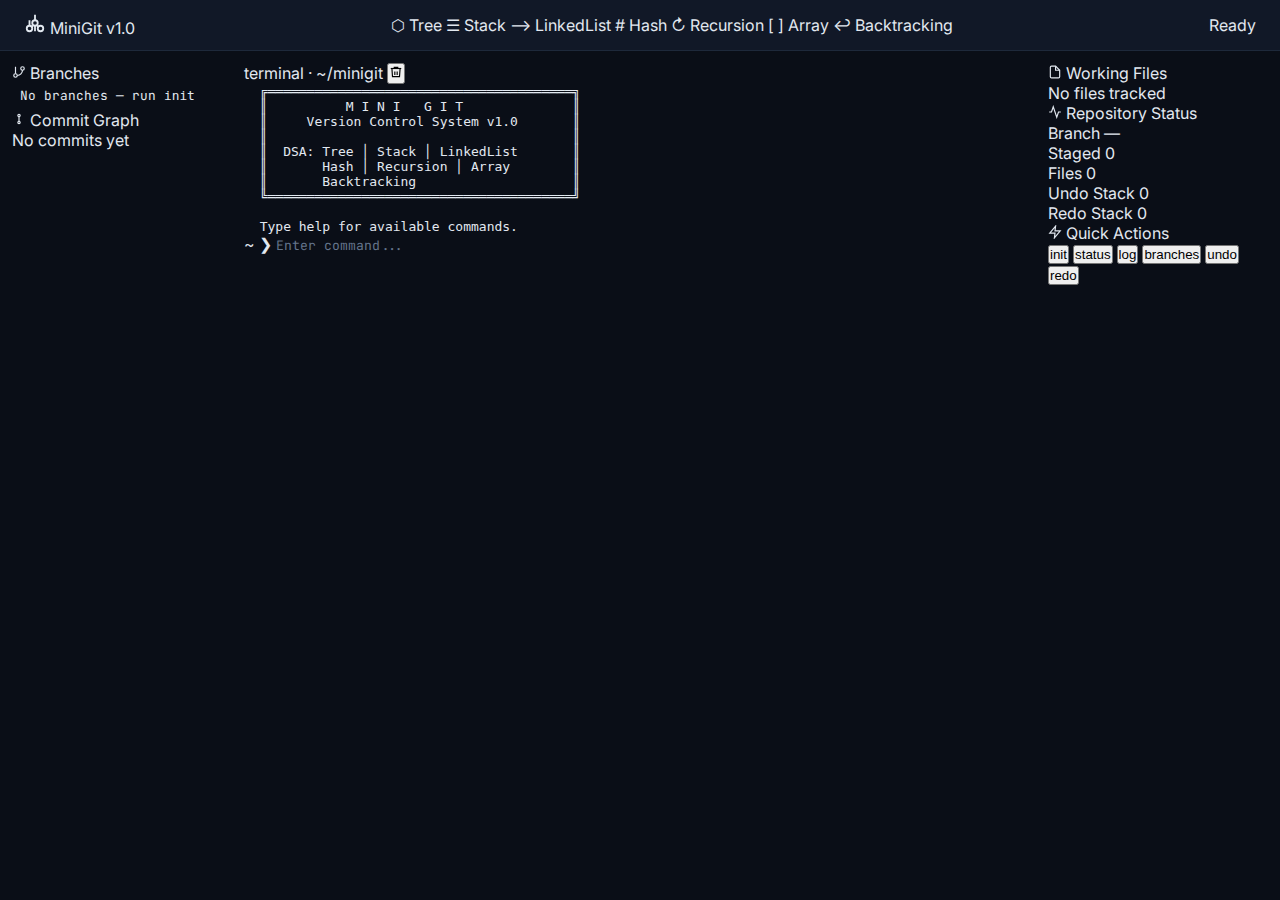
<file: static/index.html>
<!DOCTYPE html>
<html lang="en">

<head>
    <meta charset="UTF-8">
    <meta name="viewport" content="width=device-width, initial-scale=1.0">
    <title>MiniGit — Version Control System</title>
    <meta name="description" content="MiniGit — Web-based version control system built with 7 core DSA concepts">
    <link
        href="https://fonts.googleapis.com/css2?family=Inter:wght@400;500;600;700&family=JetBrains+Mono:wght@400;500;600&display=swap"
        rel="stylesheet">
    <link rel="stylesheet" href="/static/style.css">
</head>

<body>

    <!-- Header -->
    <header class="header">
        <div class="header__left">
            <div class="header__logo">
                <svg class="header__icon" viewBox="0 0 24 24" width="22" height="22" fill="none" stroke="currentColor"
                    stroke-width="2">
                    <circle cx="12" cy="12" r="3" />
                    <line x1="12" y1="3" x2="12" y2="9" />
                    <line x1="12" y1="15" x2="12" y2="21" />
                    <circle cx="6" cy="18" r="3" />
                    <line x1="6" y1="9" x2="6" y2="15" />
                    <line x1="8.5" y1="16.5" x2="9.5" y2="14.5" />
                    <circle cx="18" cy="18" r="3" />
                    <line x1="15.5" y1="16.5" x2="14.5" y2="14.5" />
                </svg>
                <span class="header__name">MiniGit</span>
                <span class="header__tag">v1.0</span>
            </div>
        </div>
        <div class="header__center">
            <div class="dsa-badges">
                <span class="dsa-badge" title="Commit history stored as a tree structure">
                    <span class="dsa-badge__icon">⬡</span> Tree
                </span>
                <span class="dsa-badge" title="Undo/Redo operations use a stack">
                    <span class="dsa-badge__icon">☰</span> Stack
                </span>
                <span class="dsa-badge" title="Branches stored as a linked list">
                    <span class="dsa-badge__icon">⟶</span> LinkedList
                </span>
                <span class="dsa-badge" title="File states identified by hash">
                    <span class="dsa-badge__icon">#</span> Hash
                </span>
                <span class="dsa-badge" title="History traversal uses recursion">
                    <span class="dsa-badge__icon">↻</span> Recursion
                </span>
                <span class="dsa-badge" title="File storage uses array/list">
                    <span class="dsa-badge__icon">[ ]</span> Array
                </span>
                <span class="dsa-badge" title="Revert uses DFS backtracking">
                    <span class="dsa-badge__icon">↩</span> Backtracking
                </span>
            </div>
        </div>
        <div class="header__right">
            <span class="connection-status">
                <span class="connection-dot" id="connDot"></span>
                <span id="connText">Ready</span>
            </span>
        </div>
    </header>

    <!-- Main -->
    <main class="app">

        <!-- Left Panel -->
        <aside class="panel panel--left">
            <div class="panel__card">
                <div class="panel__card-header">
                    <svg width="14" height="14" viewBox="0 0 24 24" fill="none" stroke="currentColor" stroke-width="2">
                        <line x1="6" y1="3" x2="6" y2="15" />
                        <circle cx="18" cy="6" r="3" />
                        <circle cx="6" cy="18" r="3" />
                        <path d="M18 9a9 9 0 0 1-9 9" />
                    </svg>
                    <span>Branches</span>
                </div>
                <ul class="branch-list" id="branchList">
                    <li class="empty-state">No branches — run <code>init</code></li>
                </ul>
            </div>

            <div class="panel__card panel__card--grow">
                <div class="panel__card-header">
                    <svg width="14" height="14" viewBox="0 0 24 24" fill="none" stroke="currentColor" stroke-width="2">
                        <circle cx="12" cy="6" r="2" />
                        <circle cx="12" cy="18" r="2" />
                        <line x1="12" y1="8" x2="12" y2="16" />
                    </svg>
                    <span>Commit Graph</span>
                </div>
                <div class="commit-graph" id="commitGraph">
                    <div class="empty-state">No commits yet</div>
                </div>
            </div>
        </aside>

        <!-- Terminal -->
        <section class="terminal-container">
            <div class="terminal__bar">
                <div class="terminal__bar-dots">
                    <i class="dot dot--r"></i><i class="dot dot--y"></i><i class="dot dot--g"></i>
                </div>
                <span class="terminal__bar-title" id="termTitle">terminal · ~/minigit</span>
                <button class="terminal__bar-btn" id="clearBtn" title="Clear">
                    <svg width="14" height="14" viewBox="0 0 24 24" fill="none" stroke="currentColor" stroke-width="2">
                        <polyline points="3 6 5 6 21 6" />
                        <path d="M19 6l-1 14H6L5 6" />
                        <path d="M10 11v6" />
                        <path d="M14 11v6" />
                        <path d="M9 6V4h6v2" />
                    </svg>
                </button>
            </div>
            <div class="terminal__output" id="terminal">
                <pre class="terminal__welcome">  ╔═══════════════════════════════════════╗
  ║          M I N I   G I T              ║
  ║     Version Control System v1.0       ║
  ║                                       ║
  ║  DSA: Tree │ Stack │ LinkedList       ║
  ║       Hash │ Recursion │ Array        ║
  ║       Backtracking                    ║
  ╚═══════════════════════════════════════╝

  Type <span class="hl-cmd">help</span> for available commands.</pre>
            </div>
            <div class="terminal__input-area">
                <span class="terminal__prompt">
                    <span class="prompt-branch" id="promptBranch">~</span>
                    <span class="prompt-symbol">❯</span>
                </span>
                <input type="text" class="terminal__input" id="input" placeholder="Enter command..." autocomplete="off"
                    spellcheck="false" autofocus>
            </div>
        </section>

        <!-- Right Panel -->
        <aside class="panel panel--right">
            <div class="panel__card">
                <div class="panel__card-header">
                    <svg width="14" height="14" viewBox="0 0 24 24" fill="none" stroke="currentColor" stroke-width="2">
                        <path d="M13 2H6a2 2 0 0 0-2 2v16a2 2 0 0 0 2 2h12a2 2 0 0 0 2-2V9z" />
                        <polyline points="13 2 13 9 20 9" />
                    </svg>
                    <span>Working Files</span>
                </div>
                <div class="file-list" id="fileList">
                    <div class="empty-state">No files tracked</div>
                </div>
            </div>

            <div class="panel__card">
                <div class="panel__card-header">
                    <svg width="14" height="14" viewBox="0 0 24 24" fill="none" stroke="currentColor" stroke-width="2">
                        <path d="M22 12h-4l-3 9L9 3l-3 9H2" />
                    </svg>
                    <span>Repository Status</span>
                </div>
                <div class="status-grid">
                    <div class="status-item">
                        <span class="status-item__label">Branch</span>
                        <span class="status-item__value" id="sBranch">—</span>
                    </div>
                    <div class="status-item">
                        <span class="status-item__label">Staged</span>
                        <span class="status-item__value status-item__value--staged" id="sStaged">0</span>
                    </div>
                    <div class="status-item">
                        <span class="status-item__label">Files</span>
                        <span class="status-item__value" id="sFiles">0</span>
                    </div>
                    <div class="status-item">
                        <span class="status-item__label">Undo Stack</span>
                        <span class="status-item__value" id="sUndo">0</span>
                    </div>
                    <div class="status-item">
                        <span class="status-item__label">Redo Stack</span>
                        <span class="status-item__value" id="sRedo">0</span>
                    </div>
                </div>
            </div>

            <div class="panel__card">
                <div class="panel__card-header">
                    <svg width="14" height="14" viewBox="0 0 24 24" fill="none" stroke="currentColor" stroke-width="2">
                        <polygon points="13 2 3 14 12 14 11 22 21 10 12 10 13 2" />
                    </svg>
                    <span>Quick Actions</span>
                </div>
                <div class="quick-actions">
                    <button class="qbtn" onclick="run('init')">init</button>
                    <button class="qbtn" onclick="run('status')">status</button>
                    <button class="qbtn" onclick="run('log')">log</button>
                    <button class="qbtn" onclick="run('branches')">branches</button>
                    <button class="qbtn" onclick="run('undo')">undo</button>
                    <button class="qbtn" onclick="run('redo')">redo</button>
                </div>
            </div>
        </aside>

    </main>

    <script src="/static/app.js"></script>
</body>

</html>
</file>
<file: static/style.css>
*,*::before,*::after{margin:0;padding:0;box-sizing:border-box}

:root{
  --bg:#0a0e17;
  --surface:#111827;
  --card:#1a2234;
  --border:#1e293b;
  --text:#e2e8f0;
  --muted:#64748b;
  --accent:#00e5ff;
  --accent2:#a855f7;
  --green:#22c55e;
  --red:#ef4444;
  --yellow:#eab308;
  --font:'Inter',sans-serif;
  --mono:'JetBrains Mono',monospace;
}

html,body{height:100%;font-family:var(--font);background:var(--bg);color:var(--text)}

/* ── Header ─────────────────────────────────── */
header{
  display:flex;align-items:center;justify-content:space-between;
  padding:12px 24px;background:var(--surface);border-bottom:1px solid var(--border);
}
.logo{font-family:var(--mono);font-size:1.2rem;font-weight:700;color:var(--text)}
.logo span{color:var(--accent)}
.logo small{font-size:.65rem;color:var(--muted);margin-left:4px}
.badges{display:flex;gap:6px;flex-wrap:wrap}
.badge{
  font-size:.65rem;padding:3px 8px;border-radius:20px;
  background:rgba(0,229,255,.08);border:1px solid rgba(0,229,255,.2);color:var(--accent);
  white-space:nowrap;
}

/* ── Main Layout ────────────────────────────── */
main{
  display:grid;grid-template-columns:220px 1fr 220px;
  gap:12px;padding:12px;height:calc(100vh - 52px);
  min-height:0;
}

/* ── Sidebar Cards ──────────────────────────── */
.sidebar{display:flex;flex-direction:column;gap:12px;min-height:0;overflow:auto}
.card{
  background:var(--card);border:1px solid var(--border);border-radius:10px;
  padding:14px;flex-shrink:0;
}
.card h3{font-size:.75rem;text-transform:uppercase;letter-spacing:.08em;color:var(--muted);margin-bottom:10px}

.muted{color:var(--muted);font-size:.8rem}

/* Branch List */
#branchList{list-style:none}
#branchList li{
  font-family:var(--mono);font-size:.8rem;padding:4px 8px;border-radius:6px;margin-bottom:2px;
}
#branchList li.active{background:rgba(0,229,255,.1);color:var(--accent)}

/* Commit List */
.commit-list{max-height:250px;overflow-y:auto}
.commit-node{
  display:flex;align-items:flex-start;gap:8px;padding:6px 0;
  border-left:2px solid var(--accent);margin-left:6px;padding-left:12px;
  font-size:.75rem;position:relative;
}
.commit-node::before{
  content:'';position:absolute;left:-5px;top:10px;
  width:8px;height:8px;border-radius:50%;background:var(--accent);
}
.commit-id{font-family:var(--mono);color:var(--accent);font-weight:600}
.commit-msg{color:var(--text)}
.commit-time{color:var(--muted);font-size:.65rem}

/* File List */
.file-item{
  font-family:var(--mono);font-size:.78rem;padding:4px 8px;
  display:flex;justify-content:space-between;align-items:center;
  border-radius:4px;margin-bottom:2px;
}
.file-item:hover{background:rgba(255,255,255,.04)}
.file-hash{color:var(--muted);font-size:.6rem}

/* Stat Grid */
.stat-grid{
  display:grid;grid-template-columns:1fr 1fr;gap:4px 8px;font-size:.8rem;
}
.stat-grid span:nth-child(odd){color:var(--muted)}
.stat-grid span:nth-child(even){font-family:var(--mono);color:var(--accent);text-align:right}

/* Quick Actions */
.actions{display:flex;flex-wrap:wrap;gap:4px}
.actions button{
  font-family:var(--mono);font-size:.7rem;padding:5px 10px;
  background:transparent;border:1px solid var(--border);color:var(--text);
  border-radius:6px;cursor:pointer;transition:all .15s;
}
.actions button:hover{border-color:var(--accent);color:var(--accent);background:rgba(0,229,255,.06)}

/* ── Terminal ───────────────────────────────── */
.terminal-wrap{
  display:flex;flex-direction:column;
  background:var(--card);border:1px solid var(--border);border-radius:10px;
  overflow:hidden;min-height:0;
}
.terminal-bar{
  display:flex;align-items:center;gap:10px;padding:8px 14px;
  background:rgba(0,0,0,.3);font-size:.75rem;color:var(--muted);
}
.dots{display:flex;gap:5px}
.dots i{width:10px;height:10px;border-radius:50%;display:block}
.dots i:nth-child(1){background:var(--red)}
.dots i:nth-child(2){background:var(--yellow)}
.dots i:nth-child(3){background:var(--green)}
.terminal-bar button{
  margin-left:auto;background:none;border:none;color:var(--muted);
  cursor:pointer;font-size:1rem;
}
.terminal-bar button:hover{color:var(--text)}

.terminal{
  flex:1;overflow-y:auto;padding:14px;font-family:var(--mono);font-size:.82rem;
  line-height:1.6;min-height:0;
}

.welcome{color:var(--accent);font-size:.78rem;line-height:1.4;margin-bottom:8px}

.output-line{margin-bottom:2px;white-space:pre-wrap;word-break:break-word}
.output-line.cmd{color:var(--green)}
.output-line.error{color:var(--red)}
.output-line.info{color:var(--text)}
.output-line.success{color:var(--accent)}

.input-row{
  display:flex;align-items:center;gap:8px;padding:10px 14px;
  border-top:1px solid var(--border);background:rgba(0,0,0,.2);
}
.prompt{font-family:var(--mono);font-size:.82rem;color:var(--muted);white-space:nowrap}
.prompt span{color:var(--accent)}
#input{
  flex:1;background:none;border:none;outline:none;
  font-family:var(--mono);font-size:.82rem;color:var(--text);
}
#input::placeholder{color:var(--muted)}

/* ── Scrollbar ──────────────────────────────── */
::-webkit-scrollbar{width:4px}
::-webkit-scrollbar-track{background:transparent}
::-webkit-scrollbar-thumb{background:var(--border);border-radius:2px}
::-webkit-scrollbar-thumb:hover{background:var(--muted)}

/* ── Responsive ─────────────────────────────── */
@media(max-width:900px){
  main{grid-template-columns:1fr;grid-template-rows:auto 1fr auto}
  .sidebar{flex-direction:row;overflow-x:auto}
  .card{min-width:180px}
}
</file>
